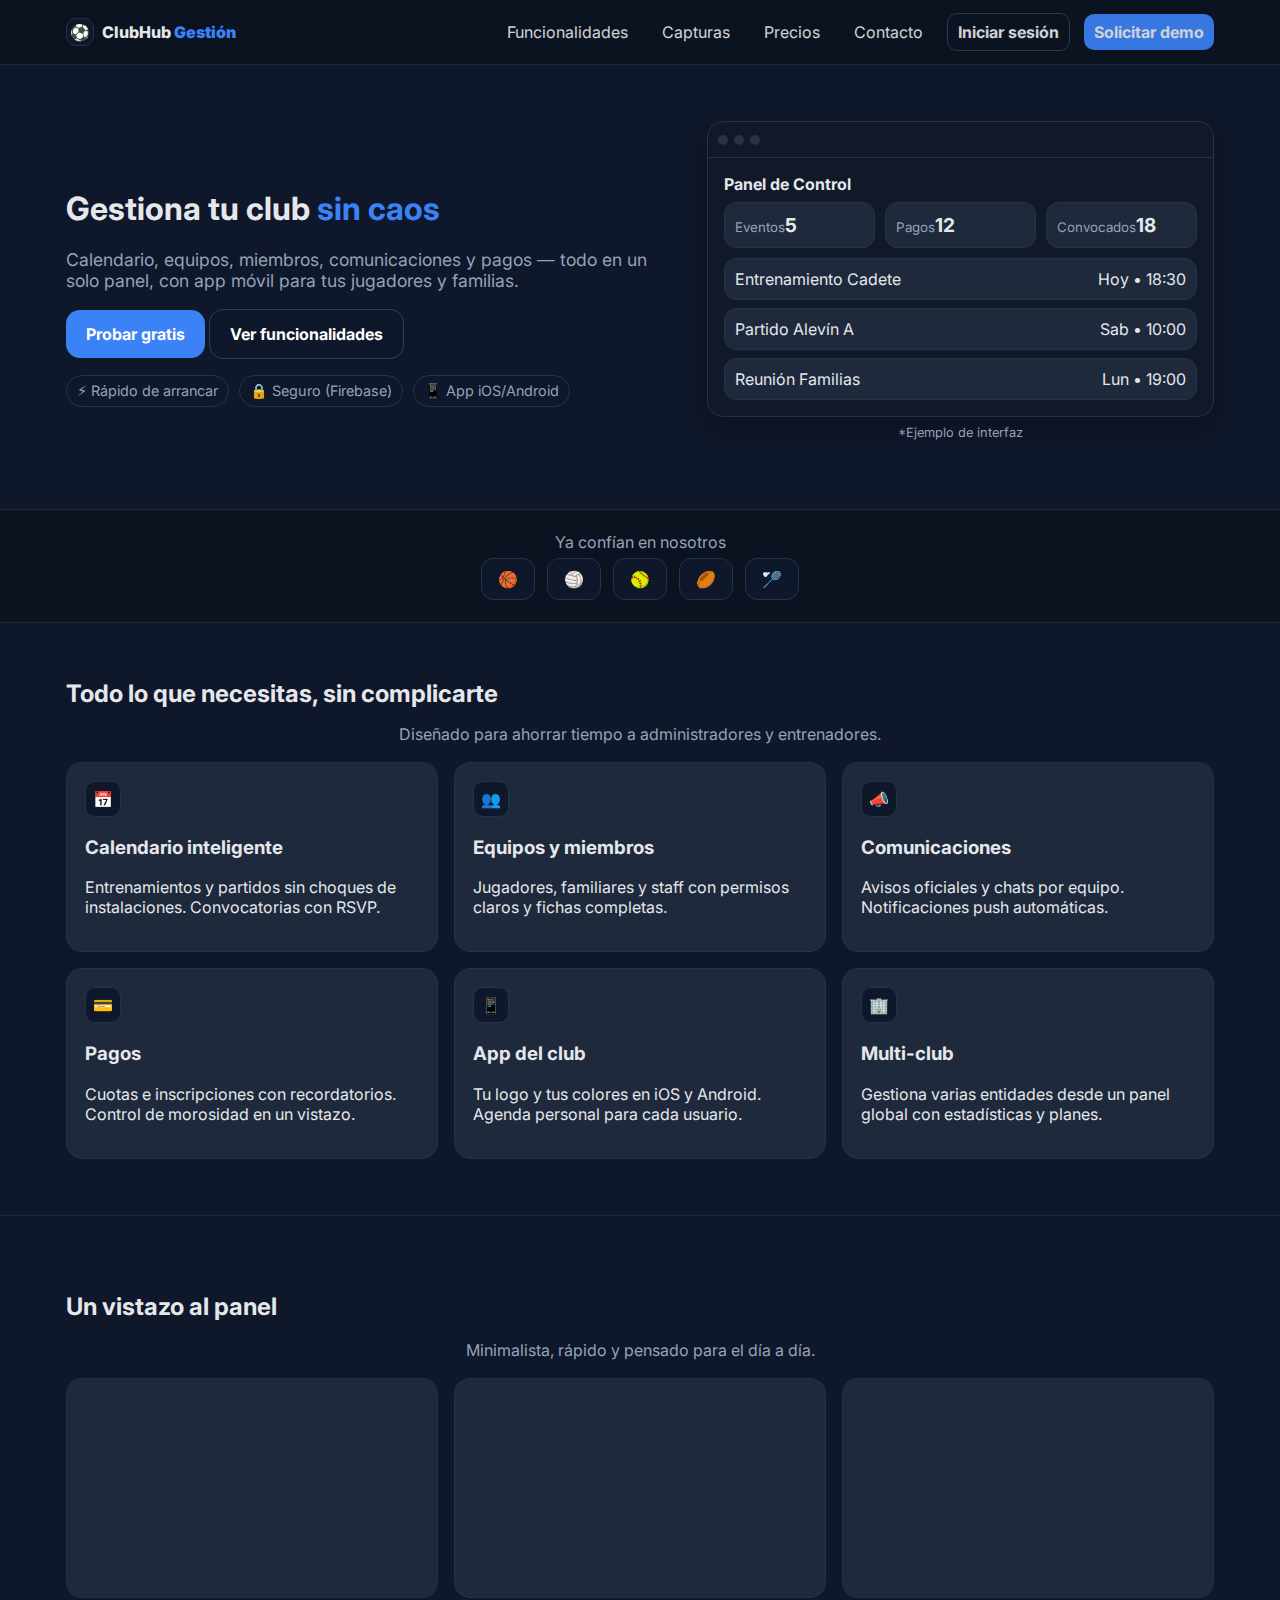
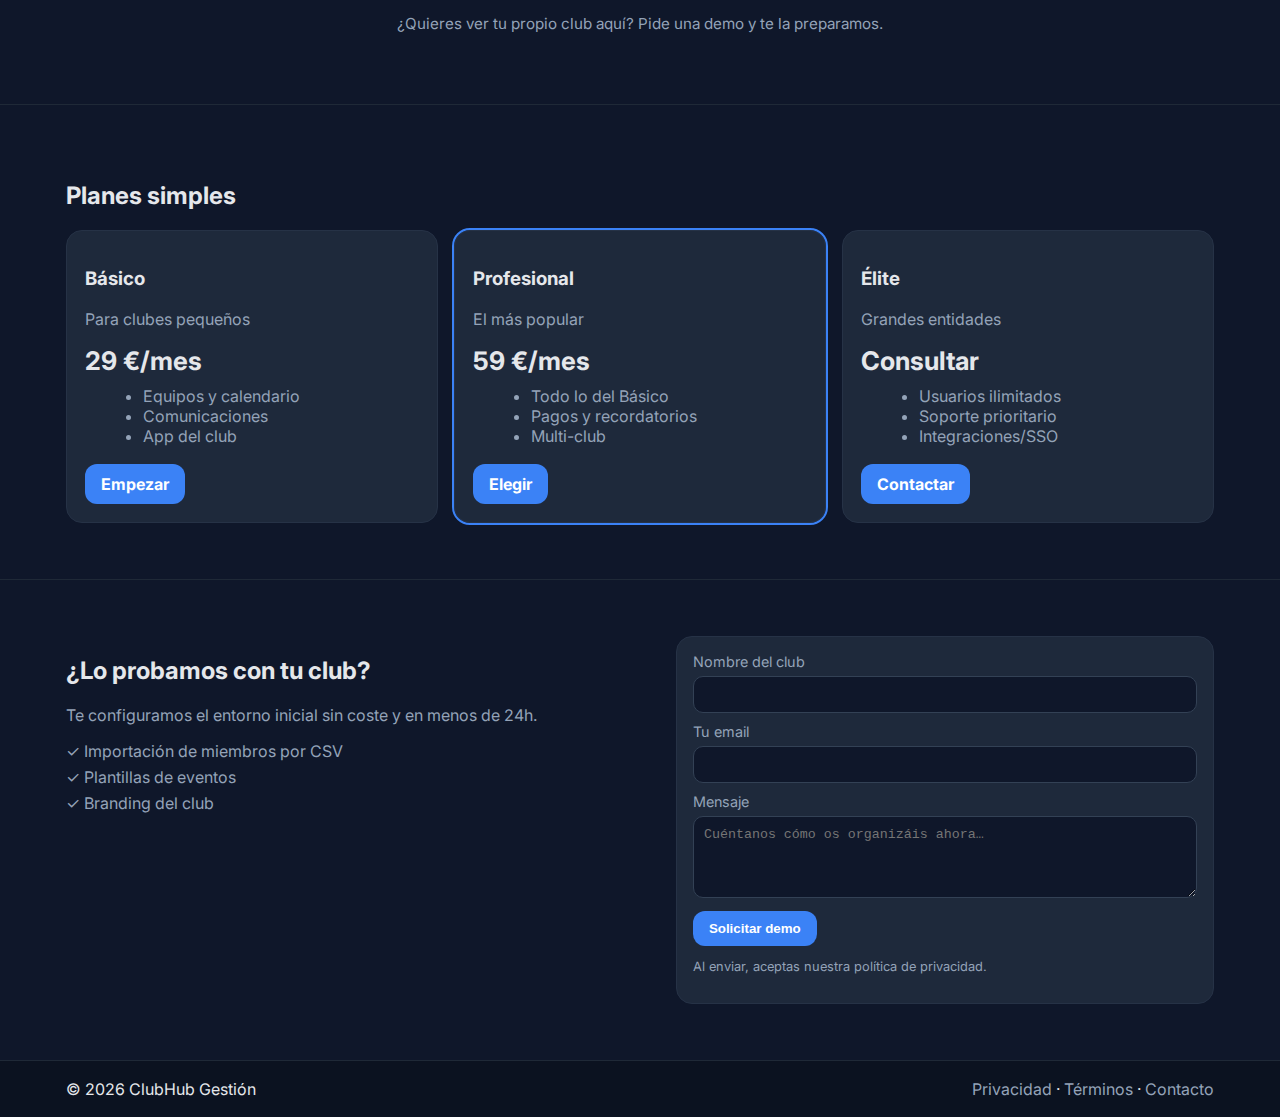
<file: docs/index.html>
<!doctype html>
<html lang="es">
<head>
  <meta charset="utf-8" />
  <meta name="viewport" content="width=device-width, initial-scale=1" />
  <title>ClubHub Gestión — Digitaliza tu club deportivo</title>
  <meta name="description" content="La plataforma todo-en-uno para gestionar tu club: calendario, equipos, miembros, comunicaciones y pagos.">
  <link rel="preconnect" href="https://fonts.gstatic.com" crossorigin>
  <link href="https://fonts.googleapis.com/css2?family=Inter:wght@400;500;700;800&display=swap" rel="stylesheet">
  <link rel="stylesheet" href="styles.css" />
</head>
<body>
<header class="nav">
  <div class="container nav__inner">
    <a class="brand" href="#">
      <span class="brand__logo">⚽</span>
      <span class="brand__name">ClubHub <b>Gestión</b></span>
    </a>

    <input id="nav-toggle" type="checkbox" class="nav__toggle" aria-label="Abrir menú" />
    <label for="nav-toggle" class="nav__burger"><span></span></label>

    <nav class="menu">
      <a href="#func">Funcionalidades</a>
      <a href="#capturas">Capturas</a>
      <a href="#precios">Precios</a>
      <a href="#contacto">Contacto</a>
      <a class="btn btn--ghost" href="../">Iniciar sesión</a>
      <a class="btn" href="#contacto">Solicitar demo</a>
    </nav>
  </div>
</header>

<main>
  <!-- HERO -->
  <section class="hero">
    <div class="container hero__grid">
      <div>
        <h1>Gestiona tu club <span class="text-primary">sin caos</span></h1>
        <p class="lead">
          Calendario, equipos, miembros, comunicaciones y pagos — todo en un solo panel, con app móvil para tus jugadores y familias.
        </p>
        <div class="cta">
          <a class="btn btn--big" href="#contacto">Probar gratis</a>
          <a class="btn btn--ghost btn--big" href="#func">Ver funcionalidades</a>
        </div>
        <div class="hero__badges">
          <span>⚡ Rápido de arrancar</span>
          <span>🔒 Seguro (Firebase)</span>
          <span>📱 App iOS/Android</span>
        </div>
      </div>
      <div class="mock">
        <!-- Imagen/Mockup: si luego tienes captura, ponla en /docs/mock.png -->
        <div class="mock__frame">
          <div class="mock__topbar">
            <span></span><span></span><span></span>
          </div>
          <div class="mock__content">
            <h4>Panel de Control</h4>
            <div class="kpis">
              <div class="kpi"><small>Eventos</small><strong>5</strong></div>
              <div class="kpi"><small>Pagos</small><strong>12</strong></div>
              <div class="kpi"><small>Convocados</small><strong>18</strong></div>
            </div>
            <div class="list">
              <div class="row"><span>Entrenamiento Cadete</span><time>Hoy • 18:30</time></div>
              <div class="row"><span>Partido Alevín A</span><time>Sab • 10:00</time></div>
              <div class="row"><span>Reunión Familias</span><time>Lun • 19:00</time></div>
            </div>
          </div>
        </div>
        <p class="mock__hint">*Ejemplo de interfaz</p>
      </div>
    </div>
  </section>

  <!-- TRUST -->
  <section class="trust">
    <div class="container">
      <p class="trust__title">Ya confían en nosotros</p>
      <div class="trust__logos">
        <div class="logo">🏀</div>
        <div class="logo">🏐</div>
        <div class="logo">🥎</div>
        <div class="logo">🏉</div>
        <div class="logo">🏸</div>
      </div>
    </div>
  </section>

  <!-- FEATURES -->
  <section id="func" class="features">
    <div class="container">
      <h2>Todo lo que necesitas, sin complicarte</h2>
      <p class="muted center">Diseñado para ahorrar tiempo a administradores y entrenadores.</p>

      <div class="grid">
        <div class="card">
          <div class="card__icon">📅</div>
          <h3>Calendario inteligente</h3>
          <p>Entrenamientos y partidos sin choques de instalaciones. Convocatorias con RSVP.</p>
        </div>
        <div class="card">
          <div class="card__icon">👥</div>
          <h3>Equipos y miembros</h3>
          <p>Jugadores, familiares y staff con permisos claros y fichas completas.</p>
        </div>
        <div class="card">
          <div class="card__icon">📣</div>
          <h3>Comunicaciones</h3>
          <p>Avisos oficiales y chats por equipo. Notificaciones push automáticas.</p>
        </div>
        <div class="card">
          <div class="card__icon">💳</div>
          <h3>Pagos</h3>
          <p>Cuotas e inscripciones con recordatorios. Control de morosidad en un vistazo.</p>
        </div>
        <div class="card">
          <div class="card__icon">📱</div>
          <h3>App del club</h3>
          <p>Tu logo y tus colores en iOS y Android. Agenda personal para cada usuario.</p>
        </div>
        <div class="card">
          <div class="card__icon">🏢</div>
          <h3>Multi-club</h3>
          <p>Gestiona varias entidades desde un panel global con estadísticas y planes.</p>
        </div>
      </div>
    </div>
  </section>

  <!-- CAPTURAS -->
  <section id="capturas" class="shots">
    <div class="container">
      <h2>Un vistazo al panel</h2>
      <p class="muted center">Minimalista, rápido y pensado para el día a día.</p>
      <div class="shots__grid">
        <div class="shot"></div>
        <div class="shot"></div>
        <div class="shot"></div>
      </div>
      <p class="muted center small">¿Quieres ver tu propio club aquí? Pide una demo y te la preparamos.</p>
    </div>
  </section>

  <!-- PRICING -->
  <section id="precios" class="pricing">
    <div class="container">
      <h2>Planes simples</h2>
      <div class="grid">
        <div class="price">
          <h3>Básico</h3>
          <p class="muted">Para clubes pequeños</p>
          <strong>29 €/mes</strong>
          <ul>
            <li>Equipos y calendario</li>
            <li>Comunicaciones</li>
            <li>App del club</li>
          </ul>
          <a class="btn" href="#contacto">Empezar</a>
        </div>
        <div class="price price--fav">
          <h3>Profesional</h3>
          <p class="muted">El más popular</p>
          <strong>59 €/mes</strong>
          <ul>
            <li>Todo lo del Básico</li>
            <li>Pagos y recordatorios</li>
            <li>Multi-club</li>
          </ul>
          <a class="btn" href="#contacto">Elegir</a>
        </div>
        <div class="price">
          <h3>Élite</h3>
          <p class="muted">Grandes entidades</p>
          <strong>Consultar</strong>
          <ul>
            <li>Usuarios ilimitados</li>
            <li>Soporte prioritario</li>
            <li>Integraciones/SSO</li>
          </ul>
          <a class="btn" href="#contacto">Contactar</a>
        </div>
      </div>
    </div>
  </section>

  <!-- CONTACT -->
  <section id="contacto" class="contact">
    <div class="container contact__grid">
      <div>
        <h2>¿Lo probamos con tu club?</h2>
        <p class="muted">Te configuramos el entorno inicial sin coste y en menos de 24h.</p>
        <ul class="contact__bullets">
          <li>✓ Importación de miembros por CSV</li>
          <li>✓ Plantillas de eventos</li>
          <li>✓ Branding del club</li>
        </ul>
      </div>
      <form class="form" action="https://formspree.io/f/xayzvzzz" method="POST">
        <label>Nombre del club<input name="club" required></label>
        <label>Tu email<input name="email" type="email" required></label>
        <label>Mensaje<textarea name="msg" rows="4" placeholder="Cuéntanos cómo os organizáis ahora…"></textarea></label>
        <button class="btn" type="submit">Solicitar demo</button>
        <p class="mini muted">Al enviar, aceptas nuestra política de privacidad.</p>
      </form>
    </div>
  </section>
</main>

<footer class="footer">
  <div class="container footer__grid">
    <div>© <span id="y"></span> ClubHub Gestión</div>
    <nav>
      <a href="#">Privacidad</a> · <a href="#">Términos</a> · <a href="mailto:info@clubhubgestion.com">Contacto</a>
    </nav>
  </div>
  <script>document.getElementById('y').textContent=new Date().getFullYear()</script>
</footer>
</body>
</html>
</file>
<file: docs/styles.css>
:root{
  --bg:#0f172a; --nav:#0b1220; --panel:#111827; --surface:#1e293b;
  --text:#e5e7eb; --muted:#94a3b8; --primary:#3b82f6; --secondary:#8b5cf6;
  --radius:16px; --radius-sm:12px;
}
*{box-sizing:border-box} html,body{margin:0}
body{font-family:Inter,system-ui,-apple-system,Segoe UI,Roboto; color:var(--text); background:var(--bg)}
.container{max-width:1180px;margin:0 auto;padding:0 16px}
.center{text-align:center}.small{font-size:.95rem}.mini{font-size:.8rem}.muted{color:var(--muted)}
.text-primary{color:var(--primary)}

.btn{background:var(--primary);color:#fff;text-decoration:none;border:none;cursor:pointer;
  padding:10px 16px;border-radius:12px;font-weight:700;display:inline-block}
.btn--ghost{background:transparent;border:1px solid #334155}
.btn--big{padding:14px 20px;border-radius:14px}

.nav{position:sticky;top:0;background:var(--nav);border-bottom:1px solid #1f2937;z-index:50}
.nav__inner{display:flex;align-items:center;justify-content:space-between;height:64px}
.brand{display:flex;gap:8px;align-items:center;color:var(--text);text-decoration:none;font-weight:800}
.brand__logo{width:28px;height:28px;display:grid;place-items:center;background:#0f172a;border:1px solid #263246;border-radius:10px}
.brand__name b{color:var(--primary)}
.menu{display:flex;align-items:center;gap:14px}
.menu a{color:var(--text);opacity:.9;text-decoration:none;padding:8px 10px;border-radius:10px}
.menu a:hover{background:#0f172a}
.nav__toggle{display:none}
.nav__burger{display:none}

.hero{padding:56px 0;background:linear-gradient(180deg,#0f172a,transparent)}
.hero__grid{display:grid;grid-template-columns:1.2fr 1fr;gap:32px;align-items:center}
.lead{color:var(--muted);font-size:1.1rem}
.hero__badges{display:flex;gap:10px;flex-wrap:wrap;margin-top:16px}
.hero__badges span{border:1px solid #263246;background:#0f172a;border-radius:999px;padding:6px 10px;font-size:.9rem;color:var(--muted)}

.mock__frame{border:1px solid #263246;border-radius:16px;background:var(--panel);overflow:hidden;box-shadow:0 10px 30px rgba(0,0,0,.25)}
.mock__topbar{height:36px;border-bottom:1px solid #263246;display:flex;align-items:center;gap:6px;padding:0 10px}
.mock__topbar span{width:10px;height:10px;border-radius:50%;background:#263246}
.mock__content{padding:16px}
.mock__content h4{margin:0 0 8px}
.kpis{display:grid;grid-template-columns:repeat(3,1fr);gap:10px;margin-bottom:10px}
.kpi{background:var(--surface);border:1px solid #263246;border-radius:12px;padding:10px}
.kpi small{color:var(--muted)}
.kpi strong{font-size:1.2rem}
.list .row{display:flex;justify-content:space-between;gap:10px;background:var(--surface);border:1px solid #263246;border-radius:12px;padding:10px;margin-top:8px}
.mock__hint{color:var(--muted);font-size:.8rem;margin-top:8px;text-align:center}

.trust{padding:22px 0;border-top:1px solid #1f2937;border-bottom:1px solid #1f2937;background:#0b1220}
.trust__title{color:var(--muted);text-align:center;margin:0 0 6px}
.trust__logos{display:flex;gap:12px;justify-content:center;flex-wrap:wrap}
.logo{background:#0f172a;border:1px solid #263246;border-radius:12px;padding:10px 16px}

.features{padding:56px 0}
.features h2{margin:0 0 8px}
.features .grid{display:grid;grid-template-columns:repeat(3,1fr);gap:16px;margin-top:18px}
.card{background:var(--surface);border:1px solid #263246;border-radius:var(--radius);padding:18px}
.card__icon{width:36px;height:36px;border-radius:10px;display:grid;place-items:center;
  background:#0f172a;border:1px solid #263246;margin-bottom:10px}

.shots{padding:56px 0;border-top:1px solid #1f2937}
.shots__grid{display:grid;grid-template-columns:repeat(3,1fr);gap:16px;margin-top:18px}
.shot{background:var(--surface);border:1px solid #263246;border-radius:var(--radius);height:220px}

.pricing{padding:56px 0;border-top:1px solid #1f2937}
.pricing .grid{display:grid;grid-template-columns:repeat(3,1fr);gap:16px;margin-top:18px}
.price{background:var(--surface);border:1px solid #263246;border-radius:var(--radius);padding:18px}
.price strong{display:block;font-size:1.6rem;margin:8px 0}
.price ul{margin:10px 0 18px 18px;color:var(--muted)}
.price--fav{outline:2px solid var(--primary)}

.contact{padding:56px 0;border-top:1px solid #1f2937}
.contact__grid{display:grid;grid-template-columns:1.1fr 1fr;gap:18px;align-items:start}
.contact__bullets{list-style:none;padding:0;margin:14px 0 0 0;color:var(--muted)}
.contact__bullets li{margin:6px 0}
.form{background:var(--surface);border:1px solid #263246;border-radius:var(--radius);padding:16px}
.form label{display:block;font-size:.9rem;margin-bottom:10px;color:var(--muted)}
.form input,.form textarea{width:100%;margin-top:6px;background:#0f172a;border:1px solid #334155;color:var(--text);border-radius:10px;padding:10px}
.form input:focus,.form textarea:focus{outline:2px solid var(--primary);border-color:transparent}

.footer{padding:18px 0;background:#0b1220;border-top:1px solid #1f2937}
.footer__grid{display:flex;justify-content:space-between;align-items:center;gap:12px}
.footer a{color:var(--muted);text-decoration:none}

@media (max-width:980px){
  .hero__grid{grid-template-columns:1fr}
  .features .grid,.shots__grid,.pricing .grid{grid-template-columns:1fr}
  .contact__grid{grid-template-columns:1fr}
  .menu{position:absolute;right:16px;top:64px;background:var(--nav);border:1px solid #1f2937;border-radius:12px;padding:10px;display:none;flex-direction:column}
  .nav__burger{display:block;cursor:pointer}
  .nav__burger span,.nav__burger span::before,.nav__burger span::after{
    display:block;width:24px;height:2px;background:#94a3b8;position:relative;border-radius:2px}
  .nav__burger span::before,.nav__burger span::after{content:"";position:absolute;left:0}
  .nav__burger span::before{top:-7px}.nav__burger span::after{top:7px}
  .nav__toggle:checked ~ .menu{display:flex}
}
</file>
